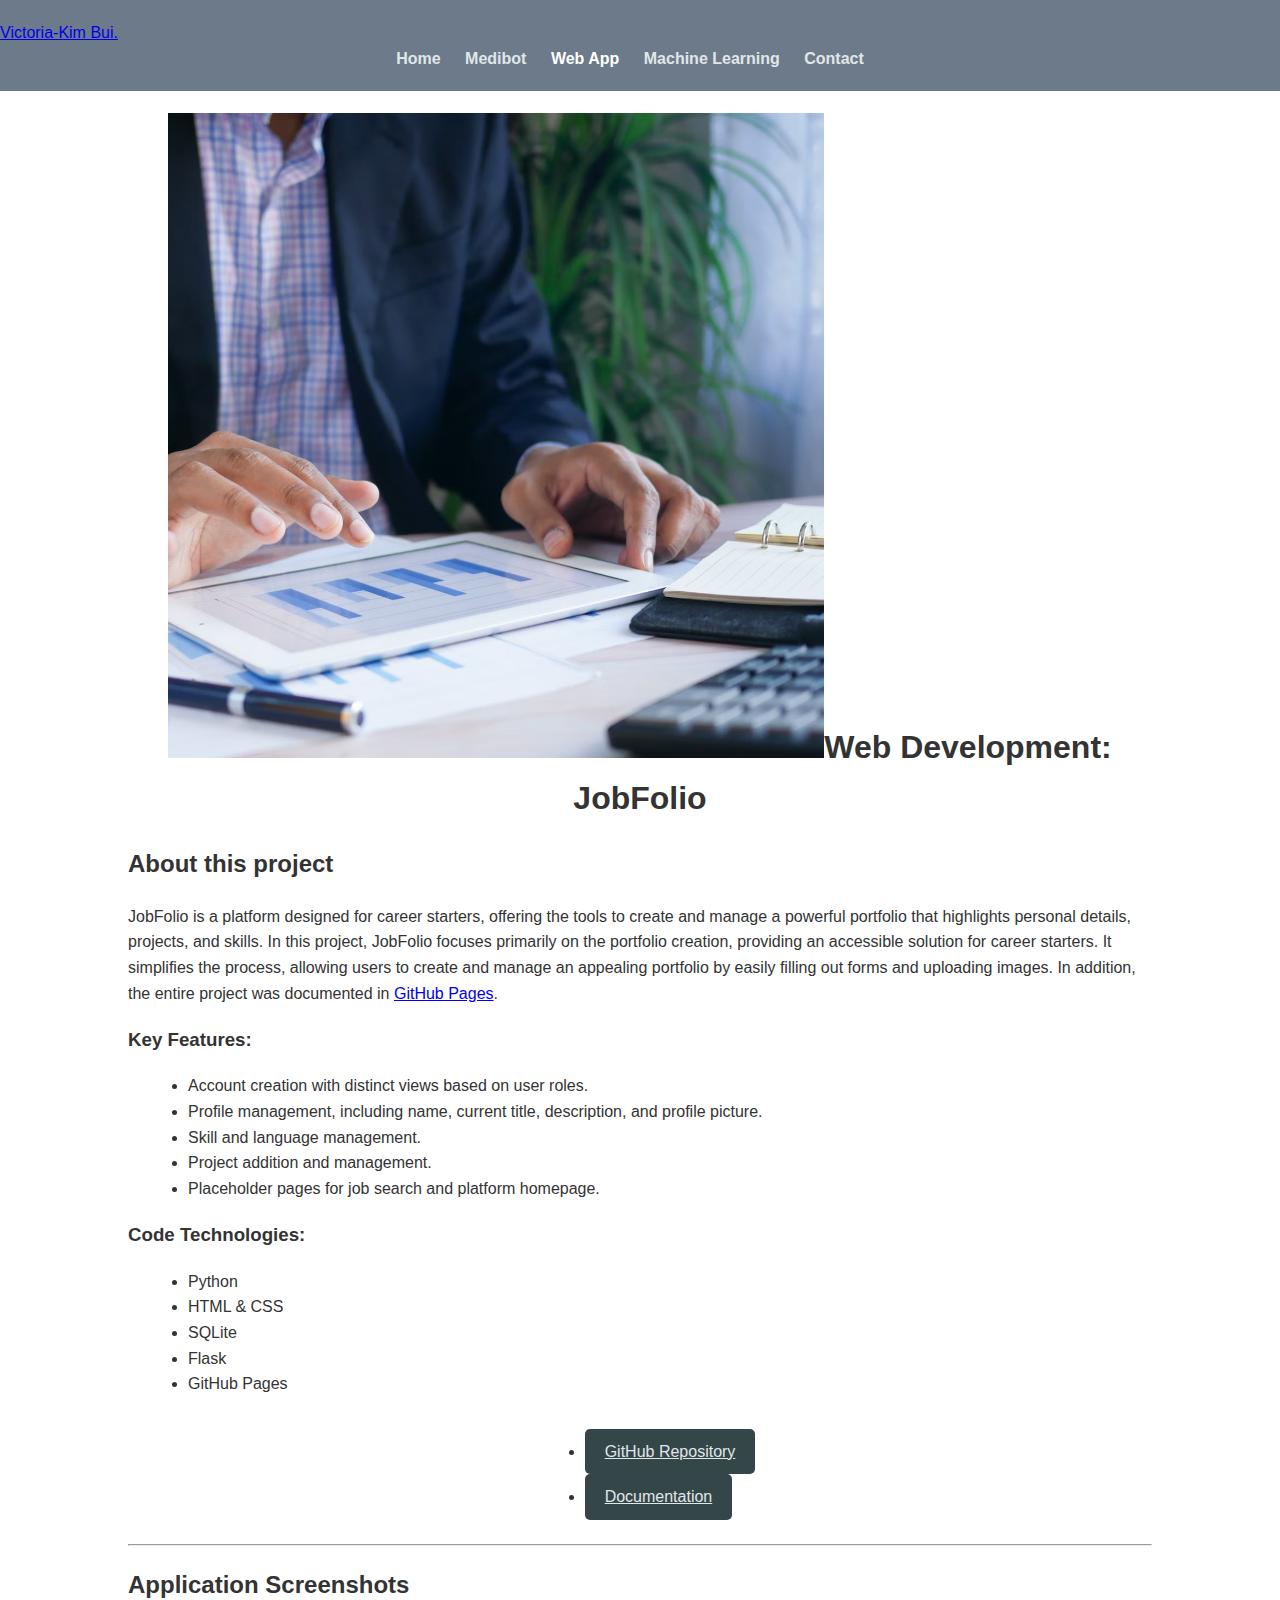
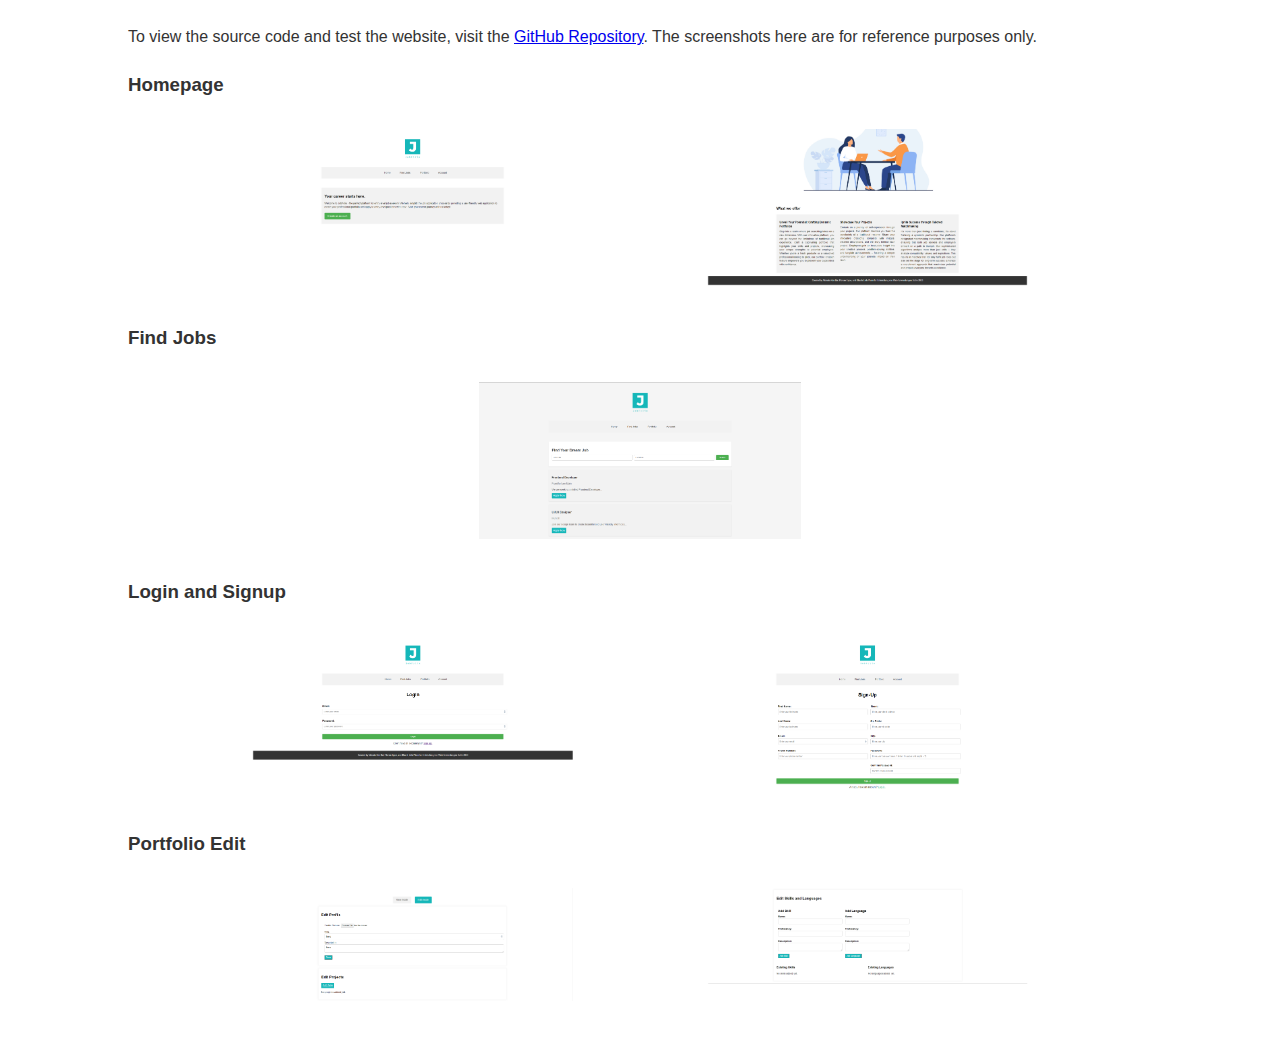
<file: jobfolio.html>
<!DOCTYPE HTML>
<html>

<head>
	<title>Victoria-Kim Bui- Portfolio App</title>
	<meta charset="utf-8" />
	<link rel="stylesheet" href="css/jobfolio.css" />
</head>

<body>

	<!-- Header -->
	<header id="header">
		<a href="index.html" class="title">Victoria-Kim Bui.</a>
		<nav>
			<ul>
				<li><a href="index.html">Home</a></li>
				<li><a href="medibot.html">Medibot</a></li>
				<li><a href="jobfolio.html" class="active">Web App</a></li>
				<li><a href="machinelearning.html">Machine Learning</a></li>
				<li><a href="index.html#three">Contact</a></li>
			</ul>
		</nav>
	</header>

	<!-- Wrapper -->
	<div id="wrapper">

		<!-- Main -->
		<section id="main" class="wrapper">
			<div class="inner">
				<h1 class="major"><span class="image left"><img src="images/jobfolio.png" alt="" /></span>Web
					Development: JobFolio</h1>

				<!-- Text -->
				<section>
					<h2>About this project</h2>
					<p>JobFolio is a platform designed for career starters, offering the tools to create and manage a
						powerful portfolio that highlights personal details, projects, and skills.
						In this project, JobFolio focuses primarily on the portfolio creation, providing an accessible
						solution for career starters. It simplifies the process, allowing users to create and
						manage an appealing portfolio by easily filling out forms and uploading images. In addition, the
						entire project was documented in <a href="https://pages.github.com/">GitHub Pages</a>.</p>

					<h3>Key Features:</h3>
					<ul>
						<li>Account creation with distinct views based on user roles.</li>
						<li>Profile management, including name, current title, description, and profile picture.</li>
						<li>Skill and language management.</li>
						<li>Project addition and management.</li>
						<li>Placeholder pages for job search and platform homepage.</li>
					</ul>
					<h3>Code Technologies:</h3>
					<ul>
						<li>Python</li>
						<li>HTML & CSS</li>
						<li>SQLite</li>
						<li>Flask</li>
						<li>GitHub Pages</li>
					</ul>
					<div class="row">
						<div class="col-6 col-12-medium">
							<ul class="actions">
								<li><a href="https://github.com/bui-vk/webapp_portfolio"
										class="button primary">GitHub Repository</a></li>
								<li><a href="https://bui-vk.github.io/webapp_portfolio/"
										class="button primary">Documentation</a></li>
							</ul>
						</div>
					</div>
					<hr />

					<!-- Image -->
					<section>
						<h2>Application Screenshots</h2>
						<div class="box alt">
							<p>To view the source code and test the website, visit the <a
									href="https://github.com/bui-vk/webapp_portfolio">GitHub
									Repository</a>.
								The screenshots here are for reference purposes only.</p>
							<h3>Homepage</h3>
							<div class="row gtr-uniform">
								<div class="col-12"><span class="image fit"><img src="images/web_home1.png"
											alt="" /></span>
								</div>
								<div class="col-12"><span class="image fit"><img src="images/web_home2.png"
											alt="" /></span>
								</div>
							</div>
						</div>

						<div class="box alt">
							<h3>Find Jobs</h3>
							<div class="row gtr-uniform">
								<div class="col-12"><span class="image fit"><img src="images/web_findjobs.png"
											alt="" /></span>
								</div>
							</div>
						</div>

						<div class="box alt">
							<h3>Login and Signup</h3>
							<div class="row gtr-uniform">
								<div class="col-12"><span class="image fit"><img src="images/web_login.png"
											alt="" /></span>
								</div>
								<div class="col-12"><span class="image fit"><img src="images/web_signup.png"
											alt="" /></span>
								</div>
							</div>
						</div>

							<div class="box alt">
								<h3>Portfolio Edit</h3>
								<div class="row gtr-uniform">
									<div class="col-12"><span class="image fit"><img src="images/web_pfedit.png"
												alt="" /></span>
									</div>
									<div class="col-12"><span class="image fit"><img src="images/web_pfedit2.png"
												alt="" /></span>
									</div>
								</div>
							</div>

						</div>

</body>

</html>
</file>
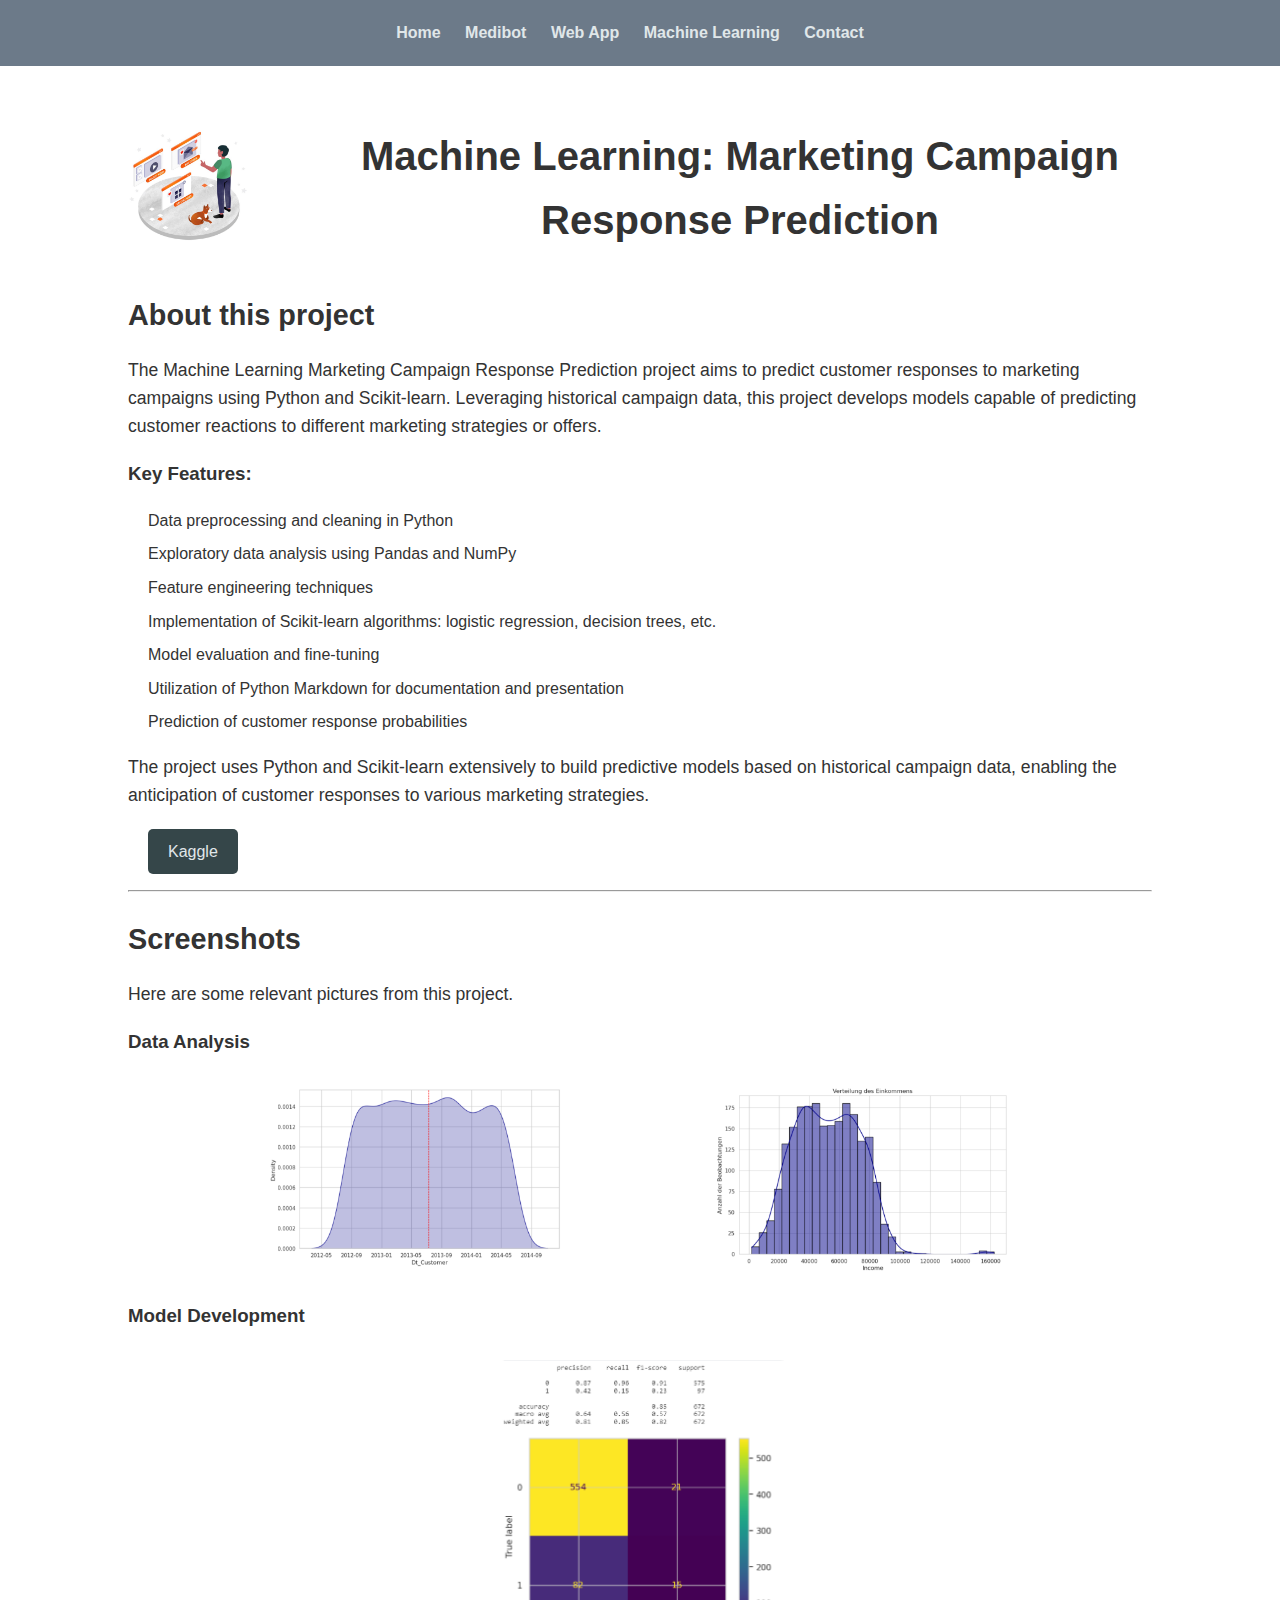
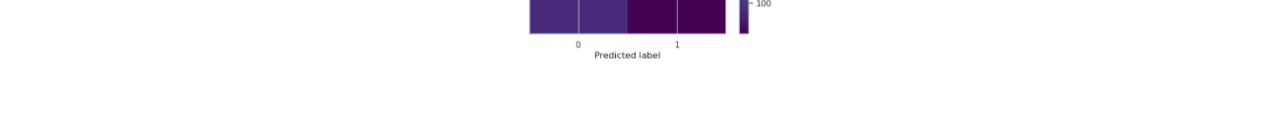
<file: machinelearning.html>
<!DOCTYPE HTML>
<html>

<head>
    <title>Machine Learning - Marketing Campaign Response Prediction</title>
    <meta charset="utf-8" />
    <link rel="stylesheet" href="css/project_sites.css" />
</head>

<body>

    <!-- Header -->
    <header id="header">
        <nav>
            <ul>
                <li><a href="index.html">Home</a></li>
                <li><a href="medibot.html">Medibot</a></li>
                <li><a href="jobfolio.html">Web App</a></li>
                <li><a href="machinelearning.html" class="active">Machine Learning</a></li>
                <li><a href="index.html#three">Contact</a></li>
            </ul>
        </nav>
    </header>

    <!-- Wrapper -->
    <div id="wrapper">

        <!-- Main -->
        <section id="main" class="wrapper">
            <div class="inner">
            <h1 class="major">
            <span class="image left">
                <img src="images/marketingcampaign.jpg" alt="" style="width:120px; height:auto;" />
            </span>
            Machine Learning: Marketing Campaign Response Prediction
            </h1>

                <!-- Text -->
                <section>
                    <h2>About this project</h2>
                    <p>The Machine Learning Marketing Campaign Response Prediction project aims to predict customer responses to marketing campaigns using Python and Scikit-learn. Leveraging historical campaign data, this project develops models capable of predicting customer reactions to different marketing strategies or offers.</p>
                    <h3>Key Features:</h3>
                    <ul>
                        <li>Data preprocessing and cleaning in Python</li>
                        <li>Exploratory data analysis using Pandas and NumPy</li>
                        <li>Feature engineering techniques</li>
                        <li>Implementation of Scikit-learn algorithms: logistic regression, decision trees, etc.</li>
                        <li>Model evaluation and fine-tuning</li>
                        <li>Utilization of Python Markdown for documentation and presentation</li>
                        <li>Prediction of customer response probabilities</li>
                    </ul>
                    <p>The project uses Python and Scikit-learn extensively to build predictive models based on historical campaign data, enabling the anticipation of customer responses to various marketing strategies.</p>
                </section>

                <!-- Buttons/Links -->
                <div class="row">
                    <div class="col-6 col-12-medium">
                        <ul class="actions">
                            <li><a href="https://www.kaggle.com/code/victoriakimbui/sose-2023-ai-eppe-bui" class="button primary">Kaggle</a></li>
                        </ul>
                    </div>
                </div>
                <hr />
            </div>
        </section>

        <!-- Screenshots -->
        <section>
            <h2>Screenshots</h2>
            <p>Here are some relevant pictures from this project.</p>
        
            <h3>Data Analysis</h3>
            <div class="image-gallery">
                <img src="images/machinelearning_EDA1.png" alt="Closer Look at Signup-Date of Customers"/>
                <img src="images/machinelearning_EDA2.png" alt="Closer Look at Customer Income"/>
            </div>
        
            <h3>Model Development</h3>
            <div class="image-gallery">
                <img src="images/machinelearning_confusion.png" alt="k Nearest-Neighbors - ConfusionMatrix & Key Performance Indicators"/>
            </div>
        </section>
    </div>

</body>

</html>
</file>
<file: css/jobfolio.css>
/* General Styles */
body {
    font-family: 'Lato', sans-serif;
    margin: 0;
    padding: 0;
    color: #333333;
    line-height: 1.6;
    background-color: #ffffff;
}

/* Header and Navigation */
header {
    background-color: #6C7A89; /* Blueish Grey */
    padding: 20px 0;
}

nav ul {
    margin: 0;
    padding: 0;
    text-align: center;
}

nav ul li {
    display: inline;
    margin-right: 20px;
}

nav ul li a {
    text-decoration: none;
    color: #E0E7E9; /* Light Grey */
    font-weight: bold;
}

nav ul li a.active {
    color: #ffffff; /* White */
}

/* Buttons */
.button {
    display: inline-block;
    background-color: #354649; /* Darker Grey */
    color: #E0E7E9; /* Light Grey */
    padding: 10px 20px;
    border-radius: 5px;
    transition: background-color 0.3s ease-in-out;
}

.button:hover {
    background-color: #6C7A89; /* Blueish Grey */
}

/* Main Section */
#wrapper {
    width: 80%;
    margin: 0 auto;
}

/* Major Heading */
.major {
    text-align: center;
}

/* Text Section */
section {
    margin-bottom: 20px;
}

/* Key Features List */
ul {
    margin-left: 20px;
}

/* Image Gallery Styles */
.box {
    margin: 20px 0;
}

.box h3 {
    margin-top: 20px;
}

.row {
    display: flex;
    justify-content: space-evenly;
    flex-wrap: wrap;
}

.row .col-12 {
    flex-basis: calc(100% / 3 - 20px);
    margin: 10px;
}

.row .col-12 img {
    max-width: 100%;
    height: auto;
}
</file>
<file: css/project_sites.css>
/* General Styles */
body {
    font-family: 'Lato', sans-serif;
    margin: 0;
    padding: 0;
    color: #333333;
    line-height: 1.6;
}

a {
    color: #337ab7;
    text-decoration: none;
}

a:hover {
    color: #23527c;
}

ul {
    list-style: none;
    padding: 0;
}

/* Header and Navigation */
header {
    background-color: #6C7A89; /* Blueish Grey */
    padding: 20px 0;
}

nav ul {
    margin: 0;
    padding: 0;
    text-align: center;
}

nav ul li {
    display: inline;
    margin-right: 20px;
}

nav ul li a {
    text-decoration: none;
    color: #E0E7E9; /* Light Grey */
    font-weight: bold;
}

/* Main Content */
#wrapper {
    padding: 2em 2em;
}

#wrapper h1.major {
    font-size: 2.5em;
    margin-bottom: 1em;
}

#wrapper h2 {
    font-size: 1.8em;
    margin-bottom: 0.5em;
}

#wrapper p {
    font-size: 1.1em;
    margin-bottom: 1em;
}

#wrapper ul {
    margin-bottom: 1em;
}

#wrapper ul li {
    margin-bottom: 0.5em;
}

/* Buttons/Links */
.actions {
    margin-top: 1em;
}

.actions .button {
    display: inline-block;
    background-color: #354649; /* Darker Grey */
    color: #E0E7E9; /* Light Grey */
    padding: 10px 20px;
    border-radius: 5px;
    transition: background-color 0.3s ease-in-out;
}

.actions .button:hover {
    background-color: #6C7A89; /* Blueish Grey */
    color: #fff; /* White */
}
/* Image Formatting */
img {
    max-width: 100%;
    height: auto;
    display: block;
    margin: 0 auto; /* Centers the image */
    border-radius: 10px; /* Adds rounded corners to images */
}

.image.left {
    float: left;
    margin: 0 2em 1em 0;
}

.image.right {
    float: right;
    margin: 0 0 1em 2em;
}
/* Main Section */
#wrapper {
    width: 80%;
    margin: 0 auto;
}

/* Major Heading */
.major {
    text-align: center;
}

/* Text Section */
section {
    margin-bottom: 20px;
}

/* Key Features List */
ul {
    margin-left: 20px;
}

/* Image Gallery Styles */
.image-gallery {
    display: flex;
    flex-wrap: wrap;
    justify-content: space-evenly;
    margin-bottom: 20px;
}

.image-gallery img {
    max-width: 300px;
    height: auto;
    margin: 10px;
}
</file>
